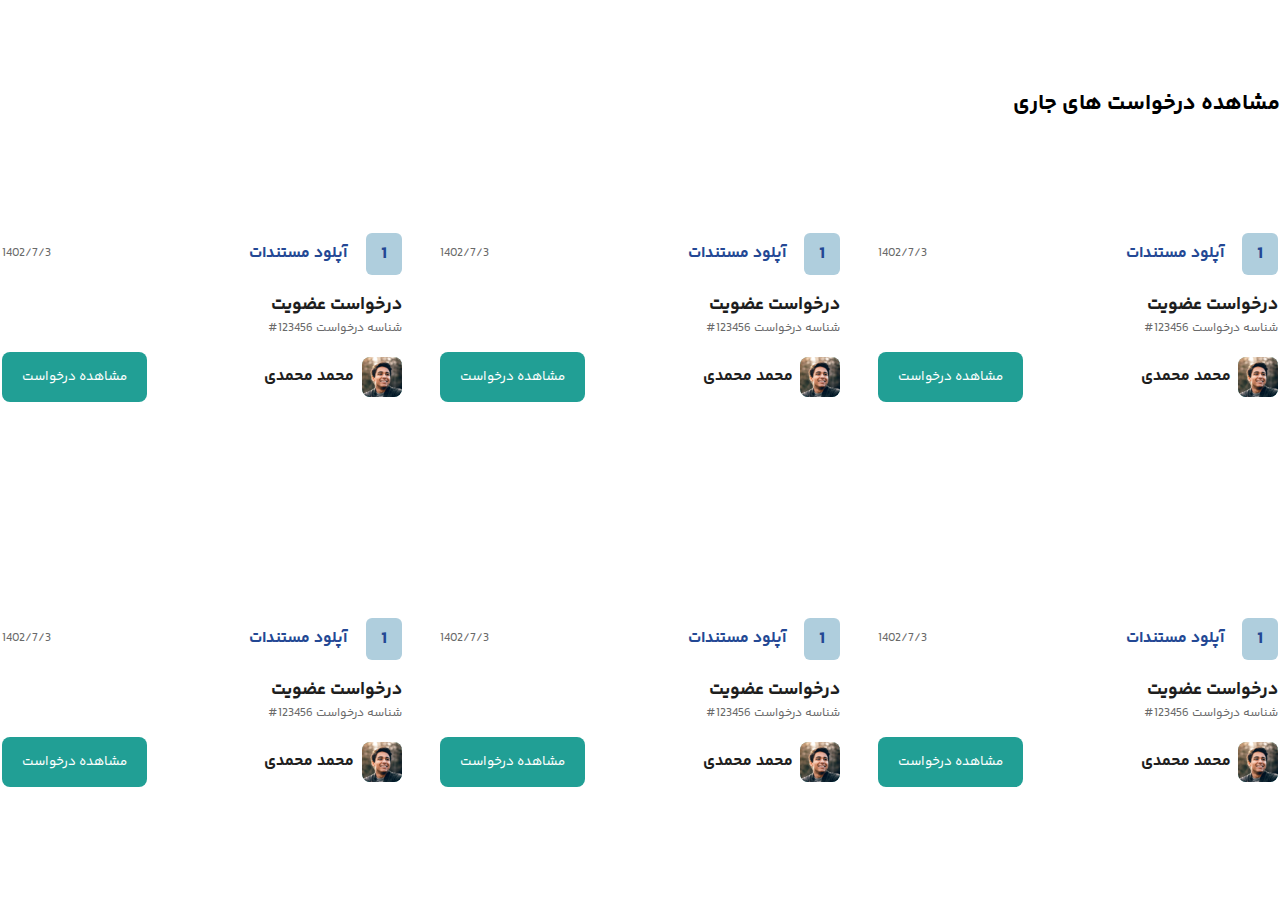
<file: src/index.html>
<!DOCTYPE html>
<html lang="en">
	<!-- ------------------------------------------------------------------- -->
	<head>
		<meta charset="UTF-8" />
		<meta name="description" content="Task Bootcapm" />
		<meta name="keywords" content="Bootcapm Task Saheb Mohamadi" />
		<link rel="icon" type="image/png" href="assets/image/Profile.svg" />
		<meta name="viewport" content="width=device-width, initial-scale=1.0" />
		<link rel="stylesheet" href="css/style.css" />
		<title>Task Bootcapm</title>
	</head>
	<!-- ------------------------------------------------------------------- -->
	<body dir="rtl">
		<main class="main--container">
			<!-- --------------------------- -->
			<article class="body--title">
				<h1 class="">مشاهده درخواست های جاری</h1>
			</article>
			<!-- --------------------------- -->
			<article class="plan--block">
				<!-- ----------------------- -->
				<section class="plan">
					<span class="plan__title--block">
						<span class="number-title">1</span>
						<span class="plan__title">آپلود مستندات</span>
						<span class="plan__date">1402/7/3</span>
					</span>
					<span class="plan__membership-request">درخواست عضویت</span>
					<span class="plan__request-id">شناسه درخواست 123456#</span>
					<span class="plan__profile--block">
						<img src="assets/image/Profile.svg" alt="profile" />
						<span class="plan__user-name">محمد محمدی</span>
						<button class="btn btn--primary">مشاهده درخواست</button>
					</span>
				</section>
				<!-- ----------------------- -->
				<section class="plan">
					<span class="plan__title--block">
						<span class="number-title">1</span>
						<span class="plan__title">آپلود مستندات</span>
						<span class="plan__date">1402/7/3</span>
					</span>
					<span class="plan__membership-request">درخواست عضویت</span>
					<span class="plan__request-id">شناسه درخواست 123456#</span>
					<span class="plan__profile--block">
						<img src="assets/image/Profile.svg" alt="profile" />
						<span class="plan__user-name">محمد محمدی</span>
						<button class="btn btn--primary">مشاهده درخواست</button>
					</span>
				</section>
				<!-- ----------------------- -->
				<section class="plan">
					<span class="plan__title--block">
						<span class="number-title">1</span>
						<span class="plan__title">آپلود مستندات</span>
						<span class="plan__date">1402/7/3</span>
					</span>
					<span class="plan__membership-request">درخواست عضویت</span>
					<span class="plan__request-id">شناسه درخواست 123456#</span>
					<span class="plan__profile--block">
						<img src="assets/image/Profile.svg" alt="profile" />
						<span class="plan__user-name">محمد محمدی</span>
						<button class="btn btn--primary">مشاهده درخواست</button>
					</span>
				</section>
				<!-- ----------------------- -->
				<section class="plan">
					<span class="plan__title--block">
						<span class="number-title">1</span>
						<span class="plan__title">آپلود مستندات</span>
						<span class="plan__date">1402/7/3</span>
					</span>
					<span class="plan__membership-request">درخواست عضویت</span>
					<span class="plan__request-id">شناسه درخواست 123456#</span>
					<span class="plan__profile--block">
						<img src="assets/image/Profile.svg" alt="profile" />
						<span class="plan__user-name">محمد محمدی</span>
						<button class="btn btn--primary">مشاهده درخواست</button>
					</span>
				</section>
				<!-- ----------------------- -->
				<section class="plan">
					<span class="plan__title--block">
						<span class="number-title">1</span>
						<span class="plan__title">آپلود مستندات</span>
						<span class="plan__date">1402/7/3</span>
					</span>
					<span class="plan__membership-request">درخواست عضویت</span>
					<span class="plan__request-id">شناسه درخواست 123456#</span>
					<span class="plan__profile--block">
						<img src="assets/image/Profile.svg" alt="profile" />
						<span class="plan__user-name">محمد محمدی</span>
						<button class="btn btn--primary">مشاهده درخواست</button>
					</span>
				</section>
				<!-- ----------------------- -->
				<section class="plan">
					<span class="plan__title--block">
						<span class="number-title">1</span>
						<span class="plan__title">آپلود مستندات</span>
						<span class="plan__date">1402/7/3</span>
					</span>
					<span class="plan__membership-request">درخواست عضویت</span>
					<span class="plan__request-id">شناسه درخواست 123456#</span>
					<span class="plan__profile--block">
						<img src="assets/image/Profile.svg" alt="profile" />
						<span class="plan__user-name">محمد محمدی</span>
						<button class="btn btn--primary">مشاهده درخواست</button>
					</span>
				</section>
				<!-- ----------------------- -->
			</article>
			<!-- --------------------------- -->
		</main>
	</body>
	<!-- ------------------------------------------------------------------- -->
</html>
</file>
<file: src/css/style.css>
/* ------------------------------------ */
/* REASET */
/* REASET */
/* ------------------------------------ */

/* ------------------------------------ */
/* FONT SECTION */
@font-face {
	font-family: "yekanbakh";
	font-style: normal;
	font-weight: 400;
	src: url(../assets/fonts/YekanBakh-Regular.woff) format(woff);
}
@font-face {
	font-family: "yekanbakh";
	font-style: normal;
	font-weight: 700;
	src: url(../assets/fonts/YekanBakh-Bold.woff) format(woff);
}
/* FONT SECTION */
/* ------------------------------------ */

/* ------------------------------------ */
/* VARIABLES SECTION */
:root {
	/* ---- Font section ------ */
	--FONT-SIZE-BODY-12PX: 0.75rem;
	--FONT-SIZE-BODY-14PX: 0.875rem;
	--FONT-SIZE-BODY-16PX: 1rem;
	--FONT-SIZE-BODY-18PX: 1.125rem;
	--FONT-SIZE-BODY-22PX: 1.375rem;
	/* ---- Font section ------ */

	/* ---- Color section ----- */
	--COLOR-BACKGROUND: #ffffff;

	--COLOR-PRIMARY: #219f95;
	--COLOR-SECONDARY-100: #afcedd;
	--COLOR-SECONDARY-200: #234894;

	--COLOR-P: #696969;
	--COLOR-H: #1e1e1e;

	--COLOR-WHITE: #ffffff;

	/* ---- Color section ----- */

	/* ---- Border radius ----- */
	--border-radius-1: 6px;
	--border-radius-2: 8px;
	/* ---- Border radius ----- */
}
/* VARIABLES SECTION */
/* ------------------------------------ */

/* ------------------------------------ */
/* BODY & CONTAINER */
body {
		/* display & box model */
		margin: 0 auto;
		padding: 0;
		box-sizing: border-box;
		list-style: none;
}
.main--container {
	/* positioning */
	position: relative;
	z-index: 0;

	/* display & box model */
	display: grid;
	grid-template-rows: 150px 1fr;
	margin: 0 auto;
	border: 0;
	outline: 0;
	padding: 0;
	height: 100vh;
	box-sizing: 0;
	min-width: 320px;
	list-style: none;
	max-width: 1920px;

	/* other */
	text-decoration: none;
	font-family: yekanbakh, sans-serif;
	background-color: var(--COLOR-BACKGROUND);
}
@media screen and (min-width: 640px) {
	.main--container {
		/* Display & Box Model */
		max-width: 640px;
	}
}
@media screen and (min-width: 768px) {
	.main--container {
		/* Display & Box Model */
		max-width: 768px;
	}
}
@media screen and (min-width: 1024px) {
	.main--container {
		/* Display & Box Model */
		max-width: 1024px;
	}
}
@media screen and (min-width: 1280px) {
	.main--container {
		/* Display & Box Model */
		max-width: 1280px;
	}
}
@media screen and (min-width: 1536px) {
	.main--container {
		/* Display & Box Model */
		max-width: 1536px;
	}
}
@media screen and (min-width: 1920px) {
	.main--container {
		/* Display & Box Model */
		max-width: 1920px;
	}
}
/* BODY & CONTAINER */
/* ------------------------------------ */

/* ------------------------------------ */
/* BUTTON */
.btn {
	/* display & box model */
	border: none;
	outline: none;
	padding: 15px 20px;
	text-align: center;

	/* other */
	cursor: pointer;
	font-family: yekanbakh, sans-serif;
	border-radius: var(--border-radius-2);
}
.btn--primary {
	/* other */
	color: var(--COLOR-WHITE);
	background-color: var(--COLOR-PRIMARY);
}
/* BUTTON */
/* ------------------------------------ */

/* ------------------------------------ */
/* NUMBER TITLE */
.number-title {
	/* display & box model */
	padding: 7px 15px;
	display: inline-block;

	/* other */
	font-weight: 700;
	color: var(--COLOR-SECONDARY-200);
	border-radius: var(--border-radius-1);
	font-size: var(--FONT-SIZE-BODY-18PX);
	background-color: var(--COLOR-SECONDARY-100);
}
/* NUMBER TITLE */
/* ------------------------------------ */

/* ------------------------------------ */
/* BODY TITLE */
.body--title h1 {
	/* display & box model */
	margin-top: 87px;
	text-align: center;

	/* other */
	font-size: var(--FONT-SIZE-BODY-18PX);
}
@media screen and (min-width: 1024px) {
	.body--title h1 {
		margin-top: 87px;
		margin-right: 5%;
		text-align: unset;
		font-weight: 700;
		font-size: var(--FONT-SIZE-BODY-22PX);
	}
}
@media screen and (min-width: 1280px) {
	.body--title h1 {
		margin-right: 0%;
	}
}
@media screen and (min-width: 1536px) {
	.body--title h1 {
		margin-right: 3%;
	}
}
@media screen and (min-width: 1920px) {
	.body--title h1 {
		margin-right: 5.5%;
	}
}
/* BODY TITLE */
/* ------------------------------------ */

/* ------------------------------------ */
/* PLAN SECTION */
.plan--block {
	/* display & box model */
	display: grid;
	grid-template-columns: repeat(1, 1fr);
	row-gap: 20px;
	column-gap: 35px;
	justify-items: center;
	align-items: center;
}
@media screen and (min-width: 1024px) {
	.plan--block {
		grid-template-columns: repeat(2, 1fr);
	}
}
@media screen and (min-width: 1280px) {
	.plan--block {
		grid-template-columns: repeat(3, 1fr);
	}
}

.plan {
	/* positioning */
	position: relative;

	/* display & box model */
	width: 400px;
	height: 200px;
}
.plan__title--block {
	/* display & box model */
	display: flex;
	flex-direction: row;
	align-items: center;
	justify-content: space-between;
}
.plan__title {
	/* display & box model */
	margin-right: -180px;

	/* other */
	font-weight: 700;
	color: var(--COLOR-SECONDARY-200);
	font-size: var(--FONT-SIZE-BODY-16PX);
}
.plan__date {
	/* other */
	color: var(--COLOR-P);
	font-size: var(--FONT-SIZE-BODY-12PX);
}
.plan__membership-request {
	/* display & box model */
	display: block;
	margin-top: 16px;

	/* other */
	font-weight: 700;
	color: var(--COLOR-H);
	font-size: var(--FONT-SIZE-BODY-18PX);
}
.plan__request-id {
	/* display & box model */
	display: block;

	/* other */
	color: var(--COLOR-P);
	font-size: var(--FONT-SIZE-BODY-12PX);
}
.plan__profile--block {
	/* display & box model */
	display: flex;
	margin-top: 14px;
	flex-direction: row;
	align-items: center;
	justify-content: space-between;
}
.plan__user-name {
	/* display & box model */
	margin-right: -110px;

	/* other */
	font-weight: 700;
	color: var(--COLOR-H);
	font-size: var(--FONT-SIZE-BODY-16PX);
}
/* PLAN SECTION */
/* ------------------------------------ */
</file>
